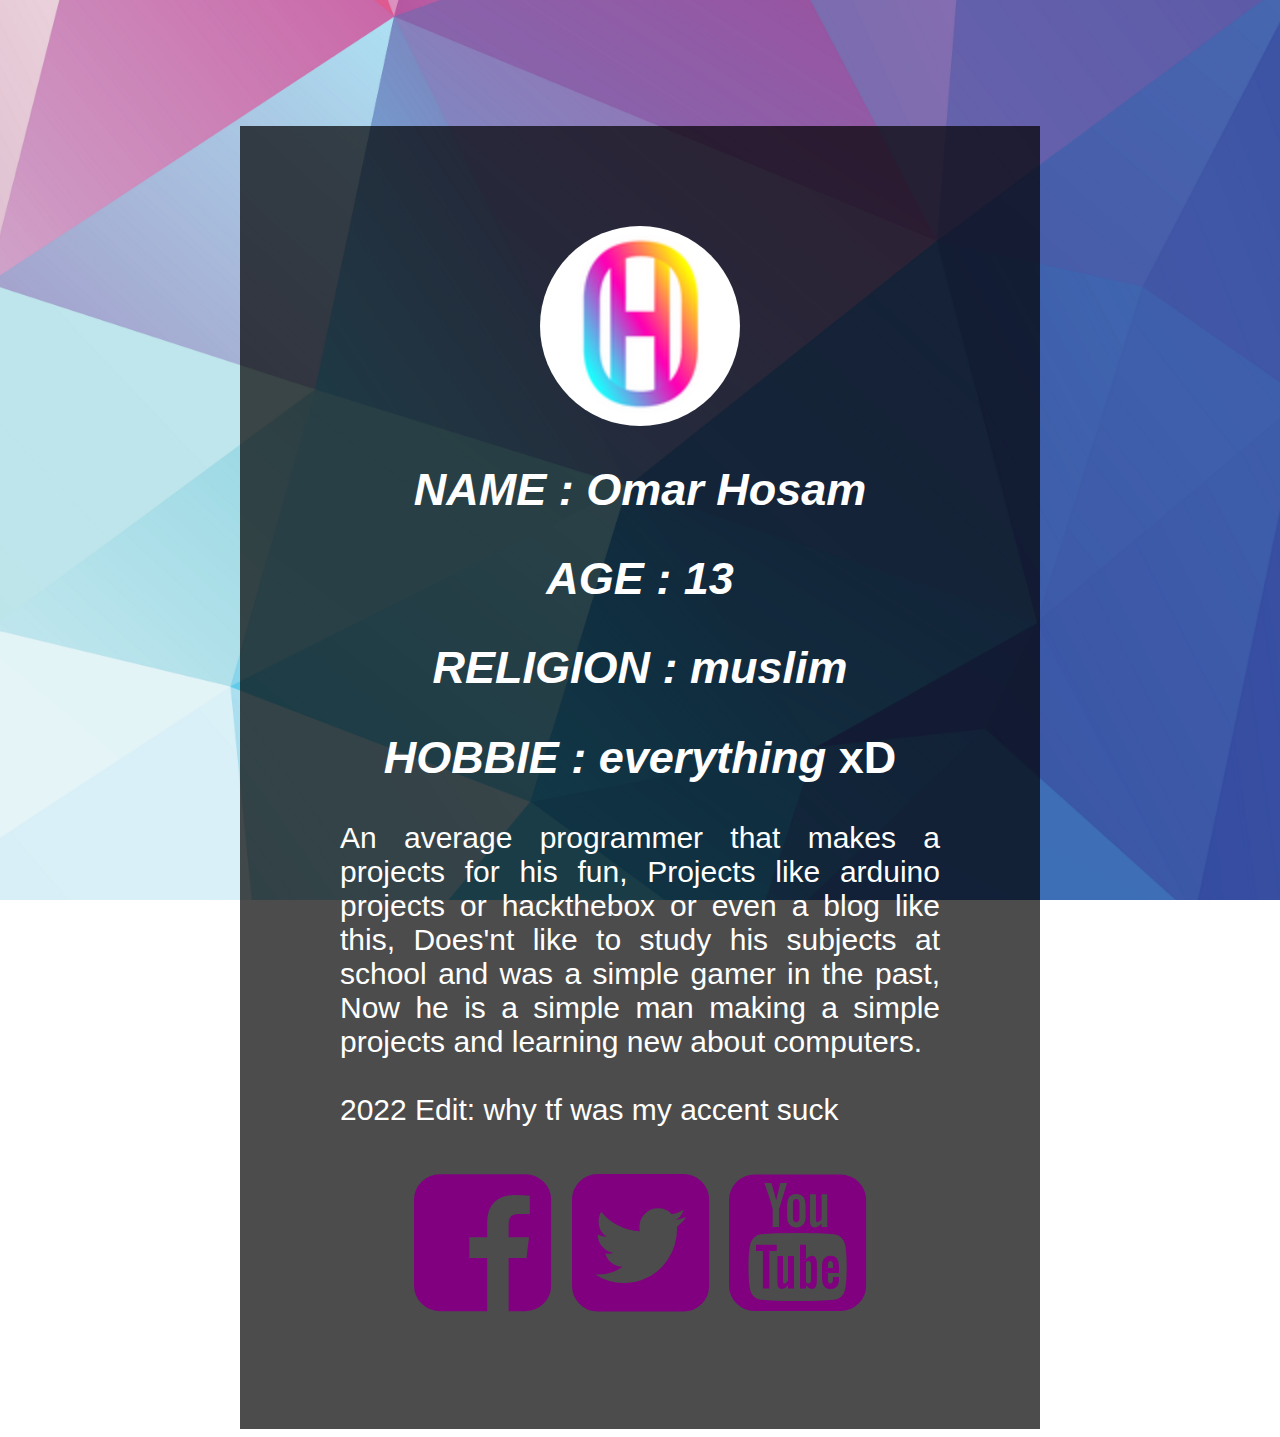
<file: index.html>
<!DOCTYPE html>
<html>
<head>
	<title>Personal blog</title>
	<link rel="shortcut icon" href="favicon.ico" type="image/x-icon">  
	<link rel="stylesheet" href="css/mystyle.css">
	<link rel="stylesheet" href="https://cdnjs.cloudflare.com/ajax/libs/font-awesome/4.7.0/css/font-awesome.min.css">
	<meta charset="utf-8">
</head>
<body>
<center>
	<div class=box>
	<div class=body>
		<div class=box-img>
			<img src="images/OH.png" alt="ITS ME!" class="box-img">
		</div>
		<h2><i>NAME : Omar Hosam</i></h2>
		<h2><i>AGE : 13</i></h2>
		<h2><i>RELIGION : muslim</i></h2>
		<h2><i>HOBBIE : everything </i>xD</h2>
		<p>An average programmer that makes a projects for his fun, Projects like arduino projects or hackthebox or even a blog like this, Does'nt like to study his subjects at school and was a simple gamer in the past, Now he is a simple man making a simple projects and learning new about computers.<br /><br />2022 Edit: why tf was my accent suck</p>
		<ul>
		<li><a href="https://www.facebook.com/pwnkid/"> <i class="fa fa-facebook-square fa-4x" aria-hidden="true"></i></a></li>
		<li><a href="https://twitter.com/OmarHos31724061"> <i class="fa fa-twitter-square fa-4x" aria-hidden="true"></i></a></li>
			<li><a href="https://www.youtube.com/channel/UCo7V31HiXGfiL7ZP4xBRmjg"> <i class="fa fa-youtube-square fa-4x aria-hidden" aria-hidden="true"></i></a></li>
		</ul>
	</div>
</div>
</center>
</body>

</html>
</file>
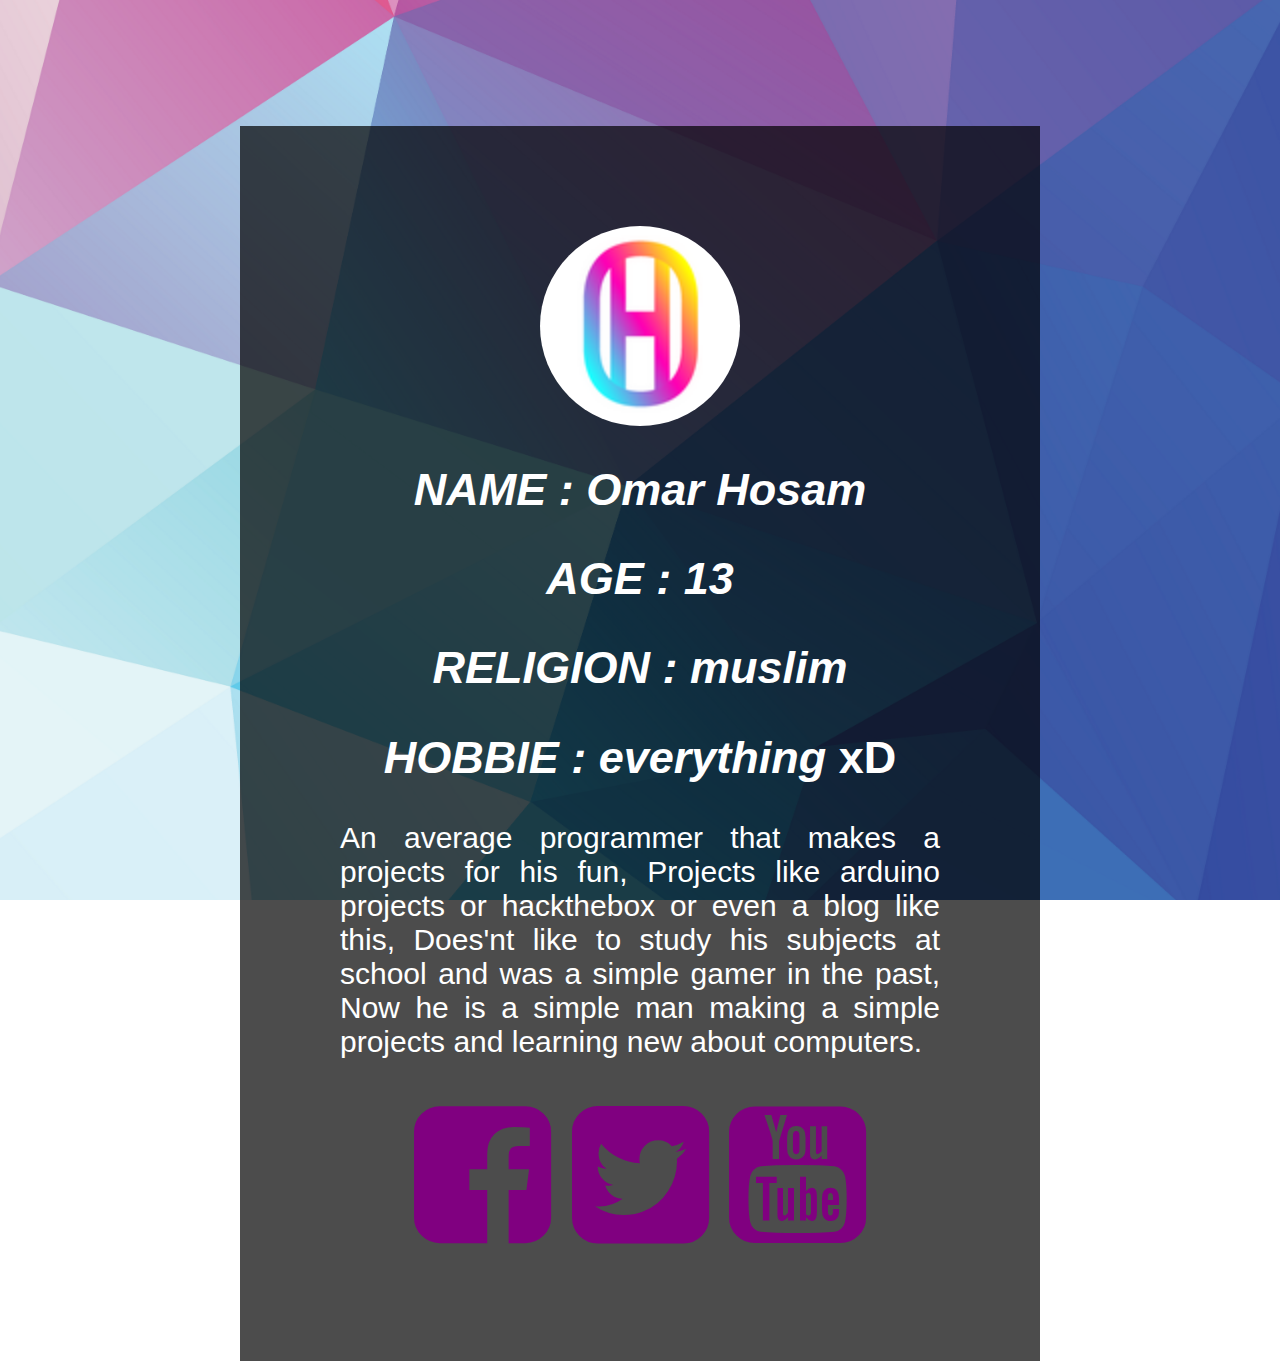
<file: main.html>
<!DOCTYPE html>
<html>
<head>
	<title>Personal blog</title>
	<link rel="shortcut icon" href="favicon.ico" type="image/x-icon">  
	<link rel="stylesheet" href="css/mystyle.css">
	<link rel="stylesheet" href="https://cdnjs.cloudflare.com/ajax/libs/font-awesome/4.7.0/css/font-awesome.min.css">
	<meta charset="utf-8">
</head>
<body>
<center>
	<div class=box>
	<div class=body>
		<div class=box-img>
			<img src="images/OH.png" alt="ITS ME!" class="box-img">
		</div>
		<h2><i>NAME : Omar Hosam</i></h2>
		<h2><i>AGE : 13</i></h2>
		<h2><i>RELIGION : muslim</i></h2>
		<h2><i>HOBBIE : everything </i>xD</h2>
		<p>An average programmer that makes a projects for his fun, Projects like arduino projects or hackthebox or even a blog like this, Does'nt like to study his subjects at school and was a simple gamer in the past, Now he is a simple man making a simple projects and learning new about computers.</p>
		<ul>
		<li><a href="https://www.facebook.com/pwnkid/"> <i class="fa fa-facebook-square fa-4x" aria-hidden="true"></i></a></li>
		<li><a href="https://twitter.com/OmarHos31724061"> <i class="fa fa-twitter-square fa-4x" aria-hidden="true"></i></a></li>
			<li><a href="https://www.youtube.com/channel/UCo7V31HiXGfiL7ZP4xBRmjg"> <i class="fa fa-youtube-square fa-4x aria-hidden" aria-hidden="true"></i></a></li>
		</ul>
	</div>
</div>
</center>
</body>

</html>
</file>
<file: css/mystyle.css>
body{
			background-image: url("../images/background");
			background-repeat: no-repeat;
			background-attachment: fixed;
  			background-size: cover;
  			background-position:-302px 0px;
		}
		.body{
			font-size: 30px;
			color: white;
			-webkit-text-stroke-width: 0px;
			-webkit-text-stroke-color: black;
			font-family: 'Century Gothic',sans-serif;
		}
.box{
  width: 600px;
  background: rgba(0, 0, 0, 0.7);
  padding: 100px;
  text-align: center;
  margin: auto;
  margin-top: 10%;
  color: white;
  font-family: 'Century Gothic',sans-serif;
}
ul{
  margin: 0;
  padding: 0;
}
.box li{
  display: inline-block;
  margin: 6px;
  list-style: none;
}
.box li a{
  color: purple;
  text-decoration: none;
  font-size: 40px;
  transition: all ease-in-out 250ms;
}
.box-img{
	border-radius: 50%;
	width: 200px;
	height: 200px;
	text-align: center;
	margin: auto;
}
p{
	color: white;
	text-align: justify;
}
</file>
